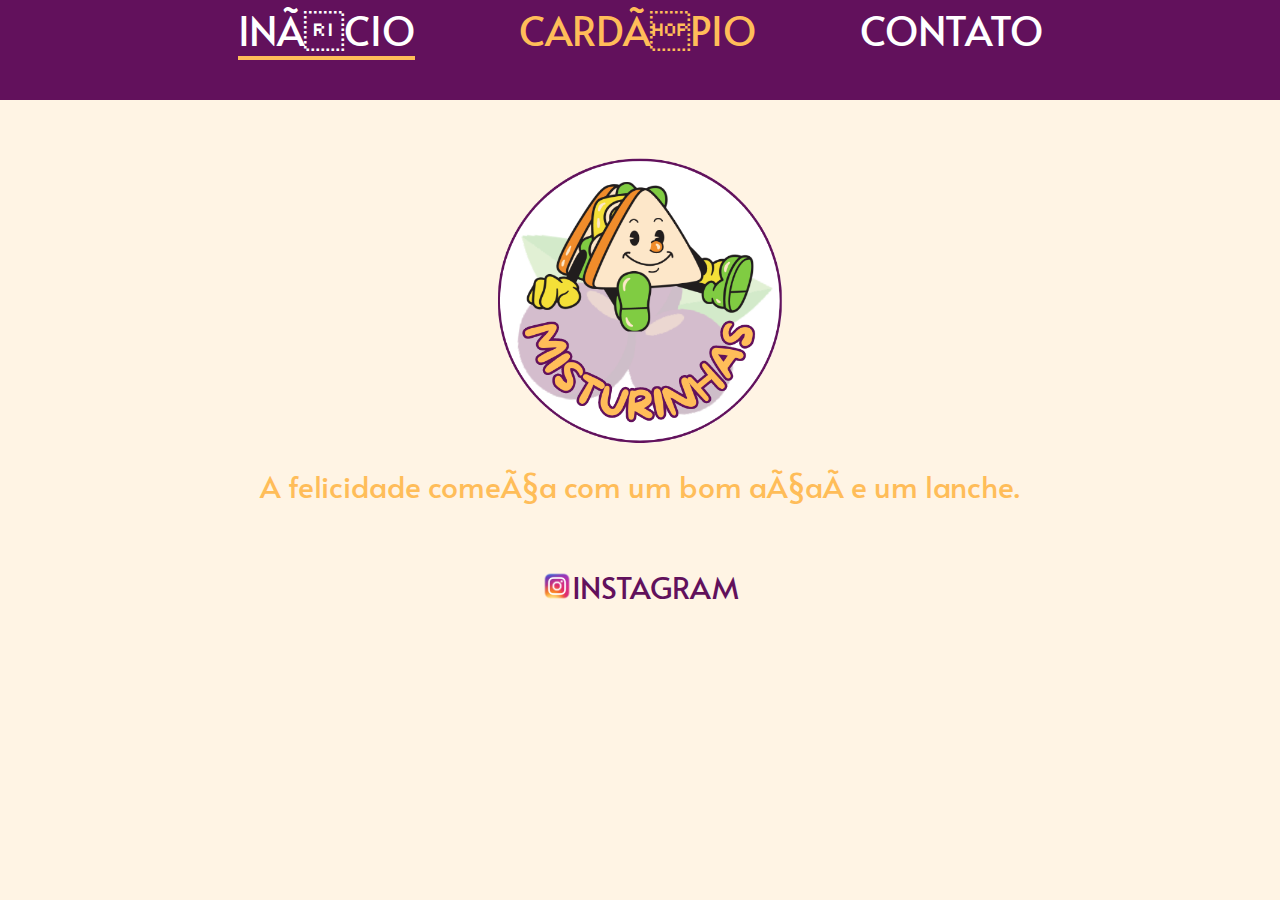
<file: index.html>
<!DOCTYPE html>
<html lang="pt-BR">

    <head>
        <meta charset="UTF=8">
        <title>Misturinhas</title>

        <link rel="preconnect" href="https://fonts.googleapis.com">
        <link rel="preconnect" href="https://fonts.gstatic.com" crossorigin>
        <link href="https://fonts.googleapis.com/css2?family=Alata&display=swap" rel="stylesheet">
       
        <link rel="stylesheet" href="CSS/reset.CSS">
        <link rel="stylesheet" href="CSS/navigationBar.CSS">
        <link rel="stylesheet" href="CSS/homeScreen.CSS">
    </head>
        
    <body>
         <header>
            <nav>
                <div class="navigation">
                    <a class="active">INÍCIO</a>
                    <a href="">CARDÁPIO</a>
                    <a href="contato.html">CONTATO</a>
                </div>
            </nav>
        </header>

        <div class="image-home">
            <img src="assets\img\MISTURINHAS (Logotipo).png" alt="Logotipo Misturinhas">
            <p class="text">A felicidade começa com um bom açaí e um lanche.</p>
        </div>

        <div class="instagram-container">
            <div class="instagram-content">
                <a href="https://www.instagram.com/mist_urinhaslanches/" target="_blank">
                    <img src="assets\img\instagram.png" alt="Logotipo Instagram" class="instagram-logo">
                </a>
                <a href="https://www.instagram.com/mist_urinhaslanches/" target="_blank">
                    <span class="instagram-text">INSTAGRAM</span>
                </a>
            </div>
        </div>
    
    </body>
</html>
</file>
<file: CSS/navigationBar.CSS>
header {
    background-color: #62115C;
    height: 100px;
    align-items: center;
}

body {
    margin: 0;
    padding: 0;
    font-family: 'Alata', Arial, Helvetica, sans-serif;
    background-color: #FFF4E4;
}

nav {
    text-align: center;
}

.navigation a {
    color: white;
    font-size: 40px;
    font-family: 'Alata', Arial, Helvetica, sans-serif;
    font-weight: normal;
    text-decoration: none;
    line-height: 1.5;
    margin: 0 50px;
    padding: 0;
    display: inline-block;
    position: relative;
}

nav a:nth-child(2) {
    color: #FFBD59;
}

nav a::after {
    content: " ";
    width: 0%;
    height: 4px;
    background-color: #FFBD59;
    position: absolute;
    bottom: 0;
    left: 0;
    transition: 0.5s ease-in-out;
    
}

.navigation a.active::after,
.navigation a:hover::after {
    width: 100%;
}
</file>
<file: CSS/homeScreen.CSS>
a, a:link, a:visited, a:focus, a:hover, a:active{
    text-decoration:none;
  }

  body {
    margin: 0;
    padding: 0;
    font-family: 'Alata', Arial, Helvetica, sans-serif;
    background-color: #FFF4E4;
}

.image-home {
    text-align: center;
}

.image-home img {
    margin: 50px auto 0;
    width: 300px;
    height: auto;  
}

.text {
    color: #FFBD59;
    font-size: 30px;
    font-family: 'Alata', Arial, Helvetica, sans-serif;
    font-weight: normal;
    text-decoration: none;
    margin-top: 20px;
}

.instagram-container {
    display: flex;
    justify-content: center;
    text-decoration: none;
    font-family: 'Alata', Arial, Helvetica, sans-serif;
    margin-top: 70px;
}

.instagram-content {
    display: flex;
    align-items: center;
}

.instagram-logo {
    width: 30px;
    height: 30px;
}

.instagram-text {
    color: #62115C;
    width: 30px;
    font-size: 30px;
    text-decoration: none;
}
</file>
